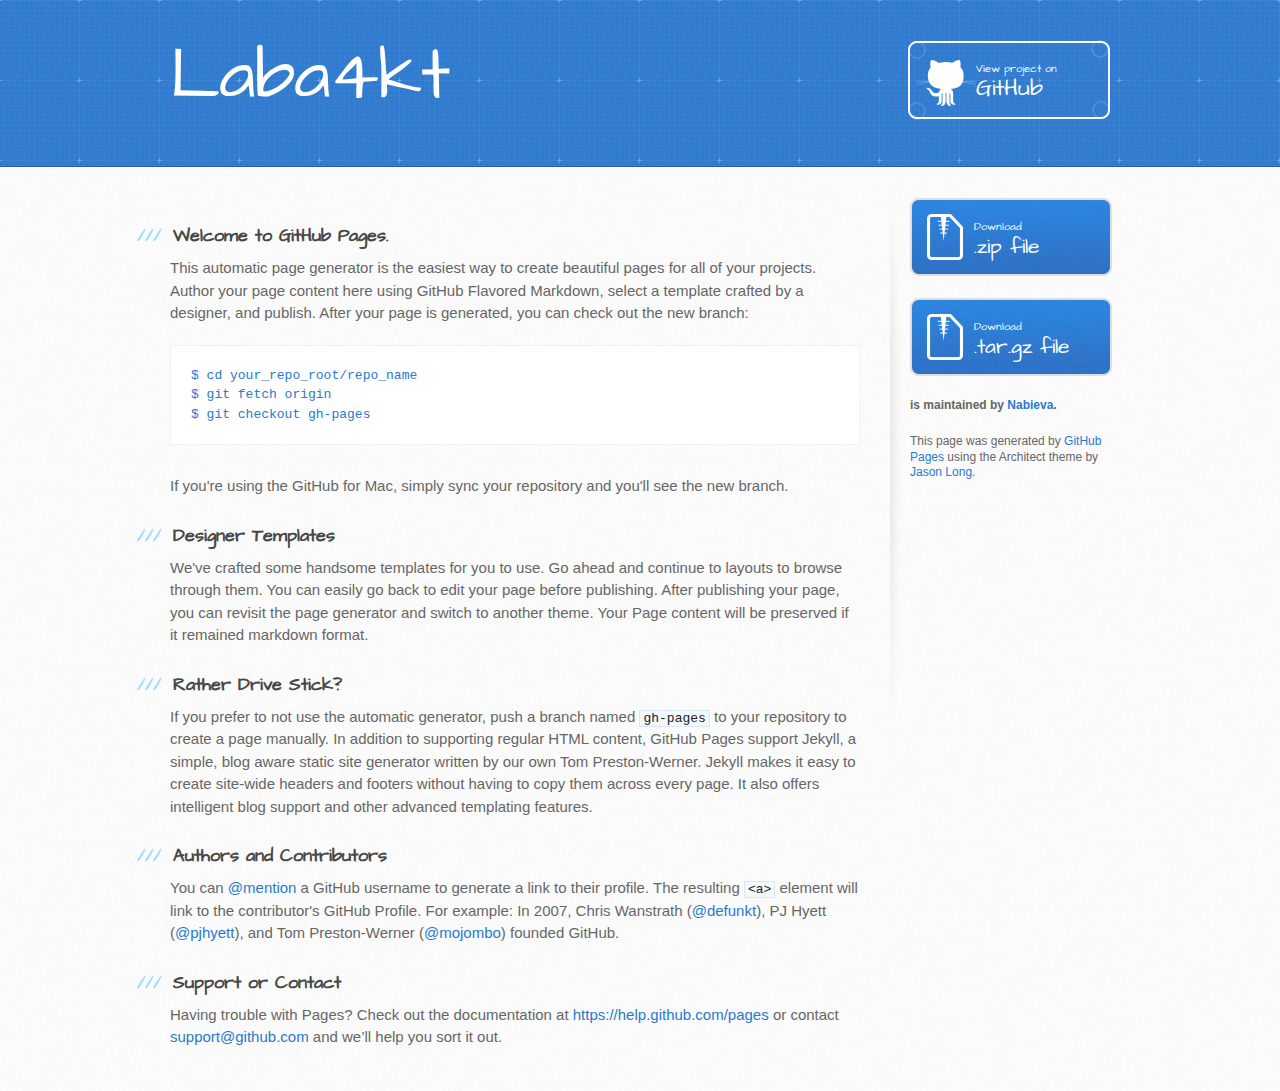
<file: index.html>
<!DOCTYPE html>
<html>
  <head>
    <meta charset='utf-8'>
    <meta http-equiv="X-UA-Compatible" content="chrome=1">
    <meta name="viewport" content="width=device-width, initial-scale=1, maximum-scale=1">
    <link href='https://fonts.googleapis.com/css?family=Architects+Daughter' rel='stylesheet' type='text/css'>
    <link rel="stylesheet" type="text/css" href="stylesheets/stylesheet.css" media="screen">
    <link rel="stylesheet" type="text/css" href="stylesheets/pygment_trac.css" media="screen">
    <link rel="stylesheet" type="text/css" href="stylesheets/print.css" media="print">

    <!--[if lt IE 9]>
    <script src="//html5shiv.googlecode.com/svn/trunk/html5.js"></script>
    <![endif]-->

    <title>Laba4kt by Nabieva</title>
  </head>

  <body>
    <header>
      <div class="inner">
        <h1>Laba4kt</h1>
        <h2></h2>
        <a href="https://github.com/Nabieva/Laba4KT" class="button"><small>View project on</small> GitHub</a>
      </div>
    </header>

    <div id="content-wrapper">
      <div class="inner clearfix">
        <section id="main-content">
          <h3>
<a id="welcome-to-github-pages" class="anchor" href="#welcome-to-github-pages" aria-hidden="true"><span class="octicon octicon-link"></span></a>Welcome to GitHub Pages.</h3>

<p>This automatic page generator is the easiest way to create beautiful pages for all of your projects. Author your page content here using GitHub Flavored Markdown, select a template crafted by a designer, and publish. After your page is generated, you can check out the new branch:</p>

<pre><code>$ cd your_repo_root/repo_name
$ git fetch origin
$ git checkout gh-pages
</code></pre>

<p>If you're using the GitHub for Mac, simply sync your repository and you'll see the new branch.</p>

<h3>
<a id="designer-templates" class="anchor" href="#designer-templates" aria-hidden="true"><span class="octicon octicon-link"></span></a>Designer Templates</h3>

<p>We've crafted some handsome templates for you to use. Go ahead and continue to layouts to browse through them. You can easily go back to edit your page before publishing. After publishing your page, you can revisit the page generator and switch to another theme. Your Page content will be preserved if it remained markdown format.</p>

<h3>
<a id="rather-drive-stick" class="anchor" href="#rather-drive-stick" aria-hidden="true"><span class="octicon octicon-link"></span></a>Rather Drive Stick?</h3>

<p>If you prefer to not use the automatic generator, push a branch named <code>gh-pages</code> to your repository to create a page manually. In addition to supporting regular HTML content, GitHub Pages support Jekyll, a simple, blog aware static site generator written by our own Tom Preston-Werner. Jekyll makes it easy to create site-wide headers and footers without having to copy them across every page. It also offers intelligent blog support and other advanced templating features.</p>

<h3>
<a id="authors-and-contributors" class="anchor" href="#authors-and-contributors" aria-hidden="true"><span class="octicon octicon-link"></span></a>Authors and Contributors</h3>

<p>You can <a href="https://github.com/blog/821" class="user-mention">@mention</a> a GitHub username to generate a link to their profile. The resulting <code>&lt;a&gt;</code> element will link to the contributor's GitHub Profile. For example: In 2007, Chris Wanstrath (<a href="https://github.com/defunkt" class="user-mention">@defunkt</a>), PJ Hyett (<a href="https://github.com/pjhyett" class="user-mention">@pjhyett</a>), and Tom Preston-Werner (<a href="https://github.com/mojombo" class="user-mention">@mojombo</a>) founded GitHub.</p>

<h3>
<a id="support-or-contact" class="anchor" href="#support-or-contact" aria-hidden="true"><span class="octicon octicon-link"></span></a>Support or Contact</h3>

<p>Having trouble with Pages? Check out the documentation at <a href="https://help.github.com/pages">https://help.github.com/pages</a> or contact <a href="mailto:support@github.com">support@github.com</a> and we’ll help you sort it out.</p>
        </section>

        <aside id="sidebar">
          <a href="https://github.com/Nabieva/Laba4KT/zipball/master" class="button">
            <small>Download</small>
            .zip file
          </a>
          <a href="https://github.com/Nabieva/Laba4KT/tarball/master" class="button">
            <small>Download</small>
            .tar.gz file
          </a>

          <p class="repo-owner"><a href="https://github.com/Nabieva/Laba4KT"></a> is maintained by <a href="https://github.com/Nabieva">Nabieva</a>.</p>

          <p>This page was generated by <a href="https://pages.github.com">GitHub Pages</a> using the Architect theme by <a href="https://twitter.com/jasonlong">Jason Long</a>.</p>
        </aside>
      </div>
    </div>

  
  </body>
</html>
</file>
<file: stylesheets/pygment_trac.css>
.highlight  { background: #ffffff; }
.highlight .c { color: #999988; font-style: italic } /* Comment */
.highlight .err { color: #a61717; background-color: #e3d2d2 } /* Error */
.highlight .k { font-weight: bold } /* Keyword */
.highlight .o { font-weight: bold } /* Operator */
.highlight .cm { color: #999988; font-style: italic } /* Comment.Multiline */
.highlight .cp { color: #999999; font-weight: bold } /* Comment.Preproc */
.highlight .c1 { color: #999988; font-style: italic } /* Comment.Single */
.highlight .cs { color: #999999; font-weight: bold; font-style: italic } /* Comment.Special */
.highlight .gd { color: #000000; background-color: #ffdddd } /* Generic.Deleted */
.highlight .gd .x { color: #000000; background-color: #ffaaaa } /* Generic.Deleted.Specific */
.highlight .ge { font-style: italic } /* Generic.Emph */
.highlight .gr { color: #aa0000 } /* Generic.Error */
.highlight .gh { color: #999999 } /* Generic.Heading */
.highlight .gi { color: #000000; background-color: #ddffdd } /* Generic.Inserted */
.highlight .gi .x { color: #000000; background-color: #aaffaa } /* Generic.Inserted.Specific */
.highlight .go { color: #888888 } /* Generic.Output */
.highlight .gp { color: #555555 } /* Generic.Prompt */
.highlight .gs { font-weight: bold } /* Generic.Strong */
.highlight .gu { color: #800080; font-weight: bold; } /* Generic.Subheading */
.highlight .gt { color: #aa0000 } /* Generic.Traceback */
.highlight .kc { font-weight: bold } /* Keyword.Constant */
.highlight .kd { font-weight: bold } /* Keyword.Declaration */
.highlight .kn { font-weight: bold } /* Keyword.Namespace */
.highlight .kp { font-weight: bold } /* Keyword.Pseudo */
.highlight .kr { font-weight: bold } /* Keyword.Reserved */
.highlight .kt { color: #445588; font-weight: bold } /* Keyword.Type */
.highlight .m { color: #009999 } /* Literal.Number */
.highlight .s { color: #d14 } /* Literal.String */
.highlight .na { color: #008080 } /* Name.Attribute */
.highlight .nb { color: #0086B3 } /* Name.Builtin */
.highlight .nc { color: #445588; font-weight: bold } /* Name.Class */
.highlight .no { color: #008080 } /* Name.Constant */
.highlight .ni { color: #800080 } /* Name.Entity */
.highlight .ne { color: #990000; font-weight: bold } /* Name.Exception */
.highlight .nf { color: #990000; font-weight: bold } /* Name.Function */
.highlight .nn { color: #555555 } /* Name.Namespace */
.highlight .nt { color: #000080 } /* Name.Tag */
.highlight .nv { color: #008080 } /* Name.Variable */
.highlight .ow { font-weight: bold } /* Operator.Word */
.highlight .w { color: #bbbbbb } /* Text.Whitespace */
.highlight .mf { color: #009999 } /* Literal.Number.Float */
.highlight .mh { color: #009999 } /* Literal.Number.Hex */
.highlight .mi { color: #009999 } /* Literal.Number.Integer */
.highlight .mo { color: #009999 } /* Literal.Number.Oct */
.highlight .sb { color: #d14 } /* Literal.String.Backtick */
.highlight .sc { color: #d14 } /* Literal.String.Char */
.highlight .sd { color: #d14 } /* Literal.String.Doc */
.highlight .s2 { color: #d14 } /* Literal.String.Double */
.highlight .se { color: #d14 } /* Literal.String.Escape */
.highlight .sh { color: #d14 } /* Literal.String.Heredoc */
.highlight .si { color: #d14 } /* Literal.String.Interpol */
.highlight .sx { color: #d14 } /* Literal.String.Other */
.highlight .sr { color: #009926 } /* Literal.String.Regex */
.highlight .s1 { color: #d14 } /* Literal.String.Single */
.highlight .ss { color: #990073 } /* Literal.String.Symbol */
.highlight .bp { color: #999999 } /* Name.Builtin.Pseudo */
.highlight .vc { color: #008080 } /* Name.Variable.Class */
.highlight .vg { color: #008080 } /* Name.Variable.Global */
.highlight .vi { color: #008080 } /* Name.Variable.Instance */
.highlight .il { color: #009999 } /* Literal.Number.Integer.Long */

.type-csharp .highlight .k { color: #0000FF }
.type-csharp .highlight .kt { color: #0000FF }
.type-csharp .highlight .nf { color: #000000; font-weight: normal }
.type-csharp .highlight .nc { color: #2B91AF }
.type-csharp .highlight .nn { color: #000000 }
.type-csharp .highlight .s { color: #A31515 }
.type-csharp .highlight .sc { color: #A31515 }
</file>
<file: stylesheets/print.css>
html, body, div, span, applet, object, iframe,
h1, h2, h3, h4, h5, h6, p, blockquote, pre,
a, abbr, acronym, address, big, cite, code,
del, dfn, em, img, ins, kbd, q, s, samp,
small, strike, strong, sub, sup, tt, var,
b, u, i, center,
dl, dt, dd, ol, ul, li,
fieldset, form, label, legend,
table, caption, tbody, tfoot, thead, tr, th, td,
article, aside, canvas, details, embed, 
figure, figcaption, footer, header, hgroup, 
menu, nav, output, ruby, section, summary,
time, mark, audio, video {
  margin: 0;
  padding: 0;
  border: 0;
  font-size: 100%;
  font: inherit;
  vertical-align: baseline;
}
/* HTML5 display-role reset for older browsers */
article, aside, details, figcaption, figure, 
footer, header, hgroup, menu, nav, section {
  display: block;
}
body {
  line-height: 1;
}
ol, ul {
  list-style: none;
}
blockquote, q {
  quotes: none;
}
blockquote:before, blockquote:after,
q:before, q:after {
  content: '';
  content: none;
}
table {
  border-collapse: collapse;
  border-spacing: 0;
}
body {
  font-size: 13px;
  line-height: 1.5; 
  font-family: 'Helvetica Neue', Helvetica, Arial, serif;
  color: #000;
}

a {
  color: #d5000d;
  font-weight: bold;
}

header {
  padding-top: 35px;
  padding-bottom: 10px;
}

header h1 {
  font-weight: bold;
  letter-spacing: -1px;
  font-size: 48px;
  color: #303030;
  line-height: 1.2;
}

header h2 {
  letter-spacing: -1px;
  font-size: 24px;
  color: #aaa;
  font-weight: normal;
  line-height: 1.3;
}
#downloads {
  display: none;
}
#main_content {
  padding-top: 20px;
}

code, pre {
  font-family: Monaco, "Bitstream Vera Sans Mono", "Lucida Console", Terminal;
  color: #222;
  margin-bottom: 30px;
  font-size: 12px;
}

code {
  padding: 0 3px;
}

pre {
  border: solid 1px #ddd;
  padding: 20px;
  overflow: auto;
}
pre code {
  padding: 0;
}

ul, ol, dl {
  margin-bottom: 20px;
}


/* COMMON STYLES */

table {
  width: 100%;
  border: 1px solid #ebebeb;
}

th {
  font-weight: 500;
}

td {
  border: 1px solid #ebebeb;
  text-align: center; 
  font-weight: 300;
}

form {
  background: #f2f2f2;
  padding: 20px;
  
}


/* GENERAL ELEMENT TYPE STYLES */

h1 {
  font-size: 2.8em;
} 

h2 {
  font-size: 22px;
  font-weight: bold;
  color: #303030;
  margin-bottom: 8px;
} 

h3 {
  color: #d5000d;
  font-size: 18px;
  font-weight: bold;
  margin-bottom: 8px;
} 
 
h4 {
  font-size: 16px;
  color: #303030;
  font-weight: bold;
} 

h5 {
  font-size: 1em;
  color: #303030;
} 

h6 {
  font-size: .8em;
  color: #303030;
} 

p {
  font-weight: 300;
  margin-bottom: 20px;
}
 
a {
  text-decoration: none;
}

p a {
  font-weight: 400;
}

blockquote {
  font-size: 1.6em;
  border-left: 10px solid #e9e9e9;
  margin-bottom: 20px;
  padding: 0 0 0 30px;
}

ul li {
  list-style: disc inside;
  padding-left: 20px;
}

ol li {
  list-style: decimal inside;
  padding-left: 3px;
}

dl dd {
  font-style: italic;
  font-weight: 100;
}

footer {
  margin-top: 40px;
  padding-top: 20px;
  padding-bottom: 30px;
  font-size: 13px;
  color: #aaa;
}

footer a {
  color: #666;
}

/* MISC */
.clearfix:after {
  clear: both;
  content: '.';
  display: block;
  visibility: hidden;
  height: 0;
}

.clearfix {display: inline-block;}
* html .clearfix {height: 1%;}
.clearfix {display: block;}
</file>
<file: stylesheets/stylesheet.css>
/*! normalize.css v3.0.2 | MIT License | git.io/normalize */

/**
 * 1. Set default font family to sans-serif.
 * 2. Prevent iOS text size adjust after orientation change, without disabling
 *    user zoom.
 */

html {
  font-family: sans-serif; /* 1 */
  -ms-text-size-adjust: 100%; /* 2 */
  -webkit-text-size-adjust: 100%; /* 2 */
}

/**
 * Remove default margin.
 */

body {
  margin: 0;
}

/* HTML5 display definitions
   ========================================================================== */

/**
 * Correct `block` display not defined for any HTML5 element in IE 8/9.
 * Correct `block` display not defined for `details` or `summary` in IE 10/11
 * and Firefox.
 * Correct `block` display not defined for `main` in IE 11.
 */

article,
aside,
details,
figcaption,
figure,
footer,
header,
hgroup,
main,
menu,
nav,
section,
summary {
  display: block;
}

/**
 * 1. Correct `inline-block` display not defined in IE 8/9.
 * 2. Normalize vertical alignment of `progress` in Chrome, Firefox, and Opera.
 */

audio,
canvas,
progress,
video {
  display: inline-block; /* 1 */
  vertical-align: baseline; /* 2 */
}

/**
 * Prevent modern browsers from displaying `audio` without controls.
 * Remove excess height in iOS 5 devices.
 */

audio:not([controls]) {
  display: none;
  height: 0;
}

/**
 * Address `[hidden]` styling not present in IE 8/9/10.
 * Hide the `template` element in IE 8/9/11, Safari, and Firefox < 22.
 */

[hidden],
template {
  display: none;
}

/* Links
   ========================================================================== */

/**
 * Remove the gray background color from active links in IE 10.
 */

a {
  background-color: transparent;
}

/**
 * Improve readability when focused and also mouse hovered in all browsers.
 */

a:active,
a:hover {
  outline: 0;
}

/* Text-level semantics
   ========================================================================== */

/**
 * Address styling not present in IE 8/9/10/11, Safari, and Chrome.
 */

abbr[title] {
  border-bottom: 1px dotted;
}

/**
 * Address style set to `bolder` in Firefox 4+, Safari, and Chrome.
 */

b,
strong {
  font-weight: bold;
}

/**
 * Address styling not present in Safari and Chrome.
 */

dfn {
  font-style: italic;
}

/**
 * Address variable `h1` font-size and margin within `section` and `article`
 * contexts in Firefox 4+, Safari, and Chrome.
 */

h1 {
  font-size: 2em;
  margin: 0.67em 0;
}

/**
 * Address styling not present in IE 8/9.
 */

mark {
  background: #ff0;
  color: #000;
}

/**
 * Address inconsistent and variable font size in all browsers.
 */

small {
  font-size: 80%;
}

/**
 * Prevent `sub` and `sup` affecting `line-height` in all browsers.
 */

sub,
sup {
  font-size: 75%;
  line-height: 0;
  position: relative;
  vertical-align: baseline;
}

sup {
  top: -0.5em;
}

sub {
  bottom: -0.25em;
}

/* Embedded content
   ========================================================================== */

/**
 * Remove border when inside `a` element in IE 8/9/10.
 */

img {
  border: 0;
}

/**
 * Correct overflow not hidden in IE 9/10/11.
 */

svg:not(:root) {
  overflow: hidden;
}

/* Grouping content
   ========================================================================== */

/**
 * Address margin not present in IE 8/9 and Safari.
 */

figure {
  margin: 1em 40px;
}

/**
 * Address differences between Firefox and other browsers.
 */

hr {
  -moz-box-sizing: content-box;
  box-sizing: content-box;
  height: 0;
}

/**
 * Contain overflow in all browsers.
 */

pre {
  overflow: auto;
}

/**
 * Address odd `em`-unit font size rendering in all browsers.
 */

code,
kbd,
pre,
samp {
  font-family: monospace, monospace;
  font-size: 1em;
}

/* Forms
   ========================================================================== */

/**
 * Known limitation: by default, Chrome and Safari on OS X allow very limited
 * styling of `select`, unless a `border` property is set.
 */

/**
 * 1. Correct color not being inherited.
 *    Known issue: affects color of disabled elements.
 * 2. Correct font properties not being inherited.
 * 3. Address margins set differently in Firefox 4+, Safari, and Chrome.
 */

button,
input,
optgroup,
select,
textarea {
  color: inherit; /* 1 */
  font: inherit; /* 2 */
  margin: 0; /* 3 */
}

/**
 * Address `overflow` set to `hidden` in IE 8/9/10/11.
 */

button {
  overflow: visible;
}

/**
 * Address inconsistent `text-transform` inheritance for `button` and `select`.
 * All other form control elements do not inherit `text-transform` values.
 * Correct `button` style inheritance in Firefox, IE 8/9/10/11, and Opera.
 * Correct `select` style inheritance in Firefox.
 */

button,
select {
  text-transform: none;
}

/**
 * 1. Avoid the WebKit bug in Android 4.0.* where (2) destroys native `audio`
 *    and `video` controls.
 * 2. Correct inability to style clickable `input` types in iOS.
 * 3. Improve usability and consistency of cursor style between image-type
 *    `input` and others.
 */

button,
html input[type="button"], /* 1 */
input[type="reset"],
input[type="submit"] {
  -webkit-appearance: button; /* 2 */
  cursor: pointer; /* 3 */
}

/**
 * Re-set default cursor for disabled elements.
 */

button[disabled],
html input[disabled] {
  cursor: default;
}

/**
 * Remove inner padding and border in Firefox 4+.
 */

button::-moz-focus-inner,
input::-moz-focus-inner {
  border: 0;
  padding: 0;
}

/**
 * Address Firefox 4+ setting `line-height` on `input` using `!important` in
 * the UA stylesheet.
 */

input {
  line-height: normal;
}

/**
 * It's recommended that you don't attempt to style these elements.
 * Firefox's implementation doesn't respect box-sizing, padding, or width.
 *
 * 1. Address box sizing set to `content-box` in IE 8/9/10.
 * 2. Remove excess padding in IE 8/9/10.
 */

input[type="checkbox"],
input[type="radio"] {
  box-sizing: border-box; /* 1 */
  padding: 0; /* 2 */
}

/**
 * Fix the cursor style for Chrome's increment/decrement buttons. For certain
 * `font-size` values of the `input`, it causes the cursor style of the
 * decrement button to change from `default` to `text`.
 */

input[type="number"]::-webkit-inner-spin-button,
input[type="number"]::-webkit-outer-spin-button {
  height: auto;
}

/**
 * 1. Address `appearance` set to `searchfield` in Safari and Chrome.
 * 2. Address `box-sizing` set to `border-box` in Safari and Chrome
 *    (include `-moz` to future-proof).
 */

input[type="search"] {
  -webkit-appearance: textfield; /* 1 */
  -moz-box-sizing: content-box;
  -webkit-box-sizing: content-box; /* 2 */
  box-sizing: content-box;
}

/**
 * Remove inner padding and search cancel button in Safari and Chrome on OS X.
 * Safari (but not Chrome) clips the cancel button when the search input has
 * padding (and `textfield` appearance).
 */

input[type="search"]::-webkit-search-cancel-button,
input[type="search"]::-webkit-search-decoration {
  -webkit-appearance: none;
}

/**
 * Define consistent border, margin, and padding.
 */

fieldset {
  border: 1px solid #c0c0c0;
  margin: 0 2px;
  padding: 0.35em 0.625em 0.75em;
}

/**
 * 1. Correct `color` not being inherited in IE 8/9/10/11.
 * 2. Remove padding so people aren't caught out if they zero out fieldsets.
 */

legend {
  border: 0; /* 1 */
  padding: 0; /* 2 */
}

/**
 * Remove default vertical scrollbar in IE 8/9/10/11.
 */

textarea {
  overflow: auto;
}

/**
 * Don't inherit the `font-weight` (applied by a rule above).
 * NOTE: the default cannot safely be changed in Chrome and Safari on OS X.
 */

optgroup {
  font-weight: bold;
}

/* Tables
   ========================================================================== */

/**
 * Remove most spacing between table cells.
 */

table {
  border-collapse: collapse;
  border-spacing: 0;
}

td,
th {
  padding: 0;
}

/* LAYOUT STYLES */
body {
  font-size: 15px;
  line-height: 1.5;
  background: #fafafa url(../images/body-bg.jpg) 0 0 repeat;
  font-family: 'Helvetica Neue', Helvetica, Arial, serif;
  font-weight: 400;
  color: #666;
}

p {
  margin-top: 0;
}

a {
  color: #2879d0;
}
a:hover {
  color: #2268b2;
}

header {
  padding-top: 40px;
  padding-bottom: 40px;
  font-family: 'Architects Daughter', 'Helvetica Neue', Helvetica, Arial, serif;
  background: #2e7bcf url(../images/header-bg.jpg) 0 0 repeat-x;
  border-bottom: solid 1px #275da1;
}

header h1 {
  letter-spacing: -1px;
  font-size: 72px;
  font-weight: normal;
  color: #fff;
  line-height: 1;
  margin-top: 0;
  margin-bottom: 0.2em;
  width: 540px;
}

header h2 {
  font-size: 26px;
  color: #9ddcff;
  font-weight: normal;
  line-height: 1.3;
  width: 540px;
  letter-spacing: 0;
  margin-top: 0;
  margin-bottom: 0;
}

.inner {
  position: relative;
  width: 940px;
  margin: 0 auto;
}

#content-wrapper {
  border-top: solid 1px #fff;
  padding-top: 30px;
}

#main-content {
  width: 690px;
  float: left;
}

#main-content img {
  max-width: 100%;
}

aside#sidebar {
  width: 200px;
  padding-left: 20px;
  min-height: 504px;
  float: right;
  background: transparent url(../images/sidebar-bg.jpg) 0 0 no-repeat;
  font-size: 12px;
  line-height: 1.3;
}

aside#sidebar p.repo-owner,
aside#sidebar p.repo-owner a {
  font-weight: bold;
}

#downloads {
  margin-bottom: 40px;
}

a.button {
  width: 134px;
  height: 58px;
  line-height: 1.2;
  font-size: 23px;
  color: #fff;
  padding-left: 68px;
  padding-top: 22px;
  font-family: 'Architects Daughter', 'Helvetica Neue', Helvetica, Arial, serif;
}
a.button small {
  display: block;
  font-size: 11px;
}
header a.button {
  position: absolute;
  right: 0;
  top: 0;
  background: transparent url(../images/github-button.png) 0 0 no-repeat;
}
aside a.button {
  width: 138px;
  padding-left: 64px;
  display: block;
  background: transparent url(../images/download-button.png) 0 0 no-repeat;
  margin-bottom: 20px;
  font-size: 21px;
}

code, pre {
  font-family: Monaco, "Bitstream Vera Sans Mono", "Lucida Console", Terminal, monospace;
  color: #222;
  margin-bottom: 30px;
  font-size: 13px;
}

code {
  background-color: #f2f8fc;
  border: solid 1px #dbe7f3;
  padding: 0 3px;
}

pre {
  padding: 20px;
  background: #fff;
  text-shadow: none;
  overflow: auto;
  border: solid 1px #f2f2f2;
}
pre code {
  color: #2879d0;
  background-color: #fff;
  border: none;
  padding: 0;
}

ul, ol, dl {
  margin-bottom: 20px;
}


/* COMMON STYLES */

hr {
  height: 0;
  margin-top: 1em;
  margin-bottom: 1em;
  border: 0;
  border-top: solid 1px #ddd;
}

table {
  width: 100%;
  border: 1px solid #ebebeb;
}

th {
  font-weight: 500;
}

td {
  border: 1px solid #ebebeb;
  text-align: center;
  font-weight: 300;
}

form {
  background: #f2f2f2;
  padding: 20px;

}


/* GENERAL ELEMENT TYPE STYLES */

#main-content h1 {
  font-family: 'Architects Daughter', 'Helvetica Neue', Helvetica, Arial, serif;
  font-size: 2.8em;
  font-weight: normal;
  letter-spacing: -1px;
  margin-top: 0;
  margin-bottom: 0;
  color: #474747;
  text-indent: 6px;
}

#main-content h1:before {
  content: "/";
  color: #9ddcff;
  padding-right: 0.3em;
  margin-left: -0.9em;
}

#main-content h2 {
  font-family: 'Architects Daughter', 'Helvetica Neue', Helvetica, Arial, serif;
  font-size: 22px;
  font-weight: bold;
  margin-bottom: 8px;
  color: #474747;
  text-indent: 4px;
}
#main-content h2:before {
  content: "//";
  color: #9ddcff;
  padding-right: 0.3em;
  margin-left: -1.5em;
}

#main-content h3 {
  font-family: 'Architects Daughter', 'Helvetica Neue', Helvetica, Arial, serif;
  font-size: 18px;
  font-weight: bold;
  margin-top: 24px;
  margin-bottom: 8px;
  color: #474747;
  text-indent: 3px;
}

#main-content h3:before {
  content: "///";
  color: #9ddcff;
  padding-right: 0.3em;
  margin-left: -2em;
}

#main-content h4 {
  font-family: 'Architects Daughter', 'Helvetica Neue', Helvetica, Arial, serif;
  font-size: 15px;
  font-weight: bold;
  margin-bottom: 8px;
  color: #474747;
  text-indent: 3px;
}

h4:before {
  content: "////";
  color: #9ddcff;
  padding-right: 0.3em;
  margin-left: -2.8em;
}

#main-content h5 {
  font-family: 'Architects Daughter', 'Helvetica Neue', Helvetica, Arial, serif;
  font-size: 14px;
  margin-bottom: 8px;
  color: #474747;
  text-indent: 3px;
}
h5:before {
  content: "/////";
  color: #9ddcff;
  padding-right: 0.3em;
  margin-left: -3.2em;
}

#main-content h6 {
  font-family: 'Architects Daughter', 'Helvetica Neue', Helvetica, Arial, serif;
  font-size: .8em;
  margin-bottom: 8px;
  color: #474747;
  text-indent: 3px;
}
h6:before {
  content: "//////";
  color: #9ddcff;
  padding-right: 0.3em;
  margin-left: -3.7em;
}

p {
  margin-bottom: 20px;
}

a {
  text-decoration: none;
}

p a {
  font-weight: 400;
}

blockquote {
  font-size: 1.6em;
  border-left: 10px solid #e9e9e9;
  margin-bottom: 20px;
  padding: 0 0 0 30px;
}

ul {
  list-style: disc inside;
  padding-left: 20px;
}

ol {
  list-style: decimal inside;
  padding-left: 3px;
}

dl dd {
  font-style: italic;
  font-weight: 100;
}

footer {
  background: transparent url('../images/hr.png') 0 0 no-repeat;
  margin-top: 40px;
  padding-top: 20px;
  padding-bottom: 30px;
  font-size: 13px;
  color: #aaa;
}

footer a {
  color: #666;
}
footer a:hover {
  color: #444;
}

/* MISC */
.clearfix:after {
  clear: both;
  content: '.';
  display: block;
  visibility: hidden;
  height: 0;
}

.clearfix {display: inline-block;}
* html .clearfix {height: 1%;}
.clearfix {display: block;}

/* #Media Queries
================================================== */

/* Smaller than standard 960 (devices and browsers) */
@media only screen and (max-width: 959px) {}

/* Tablet Portrait size to standard 960 (devices and browsers) */
@media only screen and (min-width: 768px) and (max-width: 959px) {
  .inner {
    width: 740px;
  }
  header h1, header h2 {
    width: 340px;
  }
  header h1 {
    font-size: 60px;
  }
  header h2 {
    font-size: 30px;
  }
  #main-content {
    width: 490px;
  }
  #main-content h1:before,
  #main-content h2:before,
  #main-content h3:before,
  #main-content h4:before,
  #main-content h5:before,
  #main-content h6:before {
    content: none;
    padding-right: 0;
    margin-left: 0;
  }
}

/* All Mobile Sizes (devices and browser) */
@media only screen and (max-width: 767px) {
  .inner {
    width: 93%;
  }
  header {
    padding: 20px 0;
  }
  header .inner {
    position: relative;
  }
  header h1, header h2 {
    width: 100%;
  }
  header h1 {
    font-size: 48px;
  }
  header h2 {
    font-size: 24px;
  }
  header a.button {
    background-image: none;
    width: auto;
    height: auto;
    display: inline-block;
    margin-top: 15px;
    padding: 5px 10px;
    position: relative;
    text-align: center;
    font-size: 13px;
    line-height: 1;
    background-color: #9ddcff;
    color: #2879d0;
    -moz-border-radius: 5px;
    -webkit-border-radius: 5px;
    border-radius: 5px;
  }
  header a.button small {
    font-size: 13px;
    display: inline;
  }
  #main-content,
  aside#sidebar {
    float: none;
    width: 100% ! important;
  }
  aside#sidebar {
    background-image: none;
    margin-top: 20px;
    border-top: solid 1px #ddd;
    padding: 20px 0;
    min-height: 0;
  }
  aside#sidebar a.button {
    display: none;
  }
  #main-content h1:before,
  #main-content h2:before,
  #main-content h3:before,
  #main-content h4:before,
  #main-content h5:before,
  #main-content h6:before {
    content: none;
    padding-right: 0;
    margin-left: 0;
  }
}

/* Mobile Landscape Size to Tablet Portrait (devices and browsers) */
@media only screen and (min-width: 480px) and (max-width: 767px) {}

/* Mobile Portrait Size to Mobile Landscape Size (devices and browsers) */
@media only screen and (max-width: 479px) {}
</file>
